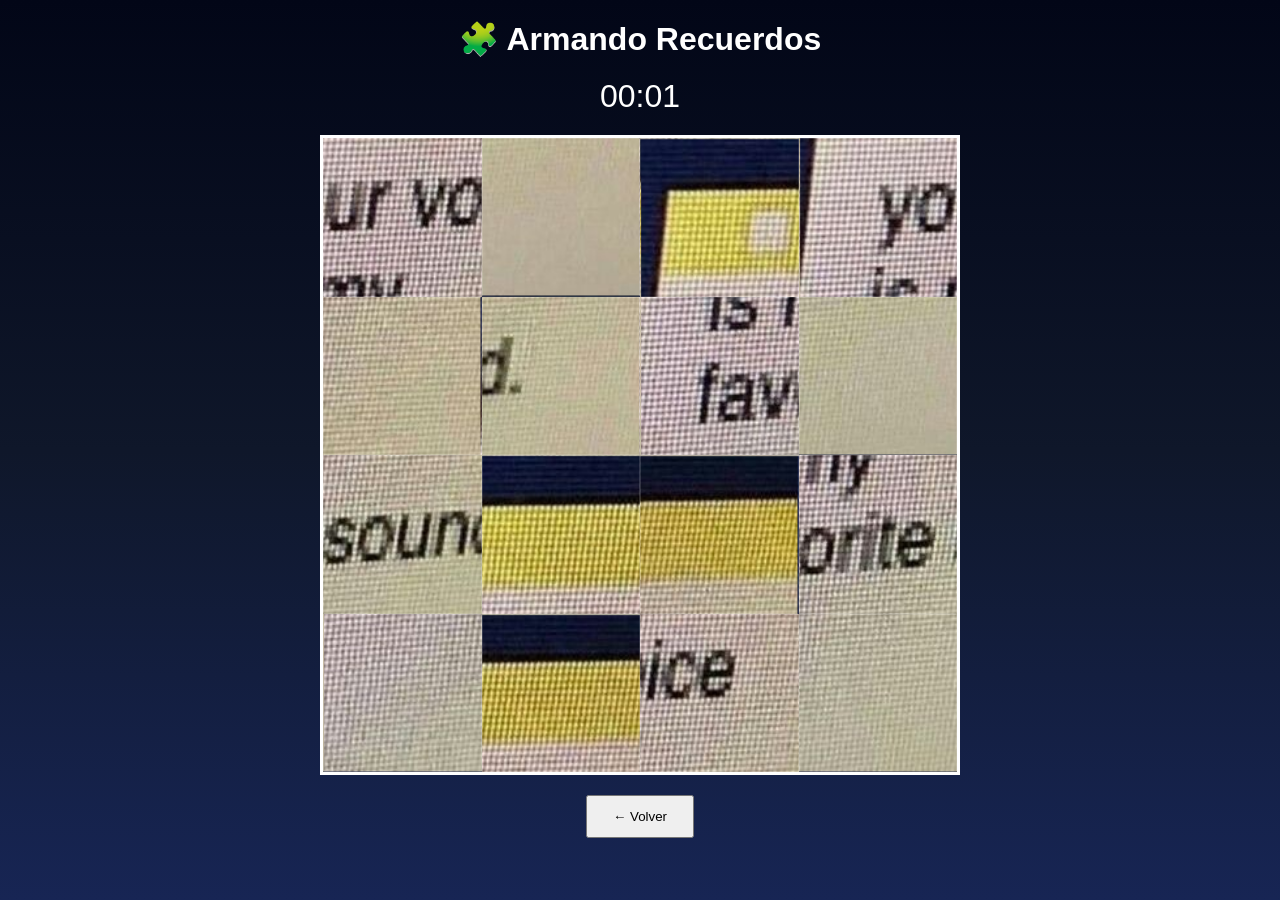
<file: memoria1.html>
<!DOCTYPE html>
<html lang="es">
<head>

<meta charset="UTF-8">
<meta name="viewport" content="width=device-width, initial-scale=1.0">

<title>Armando Recuerdos</title>

<link rel="stylesheet" href="style.css">

<style>

body{
    overflow:auto;
}

.contenedor{

    max-width:900px;

    margin:auto;

    padding:20px;

    text-align:center;

    color:white;
}

#cronometro{

    font-size:2rem;

    margin:20px 0;
}

#puzzle{

    width:min(90vw,640px);

    height:min(90vw,640px);

    margin:auto;

    display:grid;

    grid-template-columns:repeat(4,1fr);

    grid-template-rows:repeat(4,1fr);

    border:3px solid white;
}

.pieza{

    border:1px solid rgba(255,255,255,0.15);

    background-image:url("img/puzzle.jpg");

    background-size:400% 400%;

    cursor:pointer;
}

.seleccionada{

    outline:4px solid #ffd700;
}

button{

    margin-top:20px;

    padding:12px 25px;

    cursor:pointer;
}

</style>

</head>

<body>

<div class="contenedor">

    <h1>🧩 Armando Recuerdos</h1>

    <div id="cronometro">
        00:00
    </div>

    <div id="puzzle"></div>

    <button onclick="location.href='index.html'">
        ← Volver
    </button>

</div>

<script>

const puzzle =
document.getElementById("puzzle");

const piezas = [];

let seleccionada = null;

const total = 16;

let juegoTerminado = false;

/* CRONOMETRO */

let segundos = 0;

const cronometro =
document.getElementById("cronometro");

setInterval(()=>{

    segundos++;

    const min =
    Math.floor(segundos / 60);

    const seg =
    segundos % 60;

    cronometro.textContent =

    String(min).padStart(2,"0")
    + ":"
    +
    String(seg).padStart(2,"0");

},1000);

/* CREAR PIEZAS */

for(let fila=0; fila<4; fila++){

    for(let columna=0; columna<4; columna++){

        piezas.push({

            correcta:
            fila * 4 + columna,

            fila,
            columna

        });

    }

}

/* MEZCLAR */

for(let i=piezas.length-1;i>0;i--){

    const j =
    Math.floor(
    Math.random()*(i+1)
    );

    [piezas[i], piezas[j]] =
    [piezas[j], piezas[i]];
}

/* DIBUJAR */

function renderizar(){

    puzzle.innerHTML="";

    piezas.forEach((pieza,index)=>{

        const div =
        document.createElement("div");

        div.classList.add("pieza");

        if(seleccionada===index){

            div.classList.add(
            "seleccionada"
            );
        }

        div.style.backgroundPosition =

        `${pieza.columna * 100 / 3}% ${pieza.fila * 100 / 3}%`;

        div.addEventListener("click",()=>{

        if(juegoTerminado) return;

        if(seleccionada===null){

         seleccionada=index;

        renderizar();

        return;
    }

    [piezas[seleccionada],
    piezas[index]]

    =

    [piezas[index],
    piezas[seleccionada]];

    seleccionada=null;

    renderizar();

    verificarVictoria();

});

        puzzle.appendChild(div);

    });

}

function verificarVictoria(){

    for(let i=0;i<piezas.length;i++){

        if(piezas[i].correcta !== i){

            return;
        }

    }

    juegoTerminado = true;

    mostrarPantallaFinal();

}

function mostrarPantallaFinal(){

    document.body.innerHTML = `

    <div style="
    min-height:100vh;
    display:flex;
    flex-direction:column;
    justify-content:center;
    align-items:center;
    text-align:center;
    color:white;
    padding:30px;
    ">

        <h1>
        Muy bien amorcito ❤️
        </h1>

        <p>
        Terminaste el rompecabezas en:
        ${cronometro.textContent}
        </p>

        <h2>
        ¿Quieres ver lo que sigue?
        </h2>

        <div style="margin-top:20px;">

            <button
            onclick="mostrarMensaje()"
            style="
            padding:12px 25px;
            margin:10px;
            ">

            Sí

            </button>

            <button
            onclick="location.href='index.html'"
            style="
            padding:12px 25px;
            margin:10px;
            ">

            No

            </button>

        </div>

    </div>

    `;

}

function mostrarMensaje(){

    document.body.innerHTML = `

    <div style="
    min-height:100vh;
    display:flex;
    flex-direction:column;
    justify-content:center;
    align-items:center;
    text-align:center;
    color:white;
    padding:30px;
    ">

        <h1>
        ✨ Mensaje Especial ✨
        </h1>

        <p style="
        max-width:700px;
        margin-top:20px;
        line-height:1.8;
        ">

        Oli mi amor, hice este detalle porque la pagina inicial me la borraron, y porque bueno, creo que por este medio puedo darle un mejor acabado, no? Espero te guste tanto como a mi hacer esto, y no amor, aun no está acabado, voy a demorar mucho pero sabes lo impaciente que soy jsjsjs, te amo mucho, muak.

        </p>

        <img
        src="img/final1.jpg"
        style="
        width:300px;
        max-width:90%;
        border-radius:15px;
        margin-top:30px;
        ">

        <button
        onclick="location.href='index.html'"
        style="
        margin-top:30px;
        padding:12px 25px;
        ">

        Volver

        </button>

    </div>

    `;

}

renderizar();

</script>

</body>
</html>
</file>
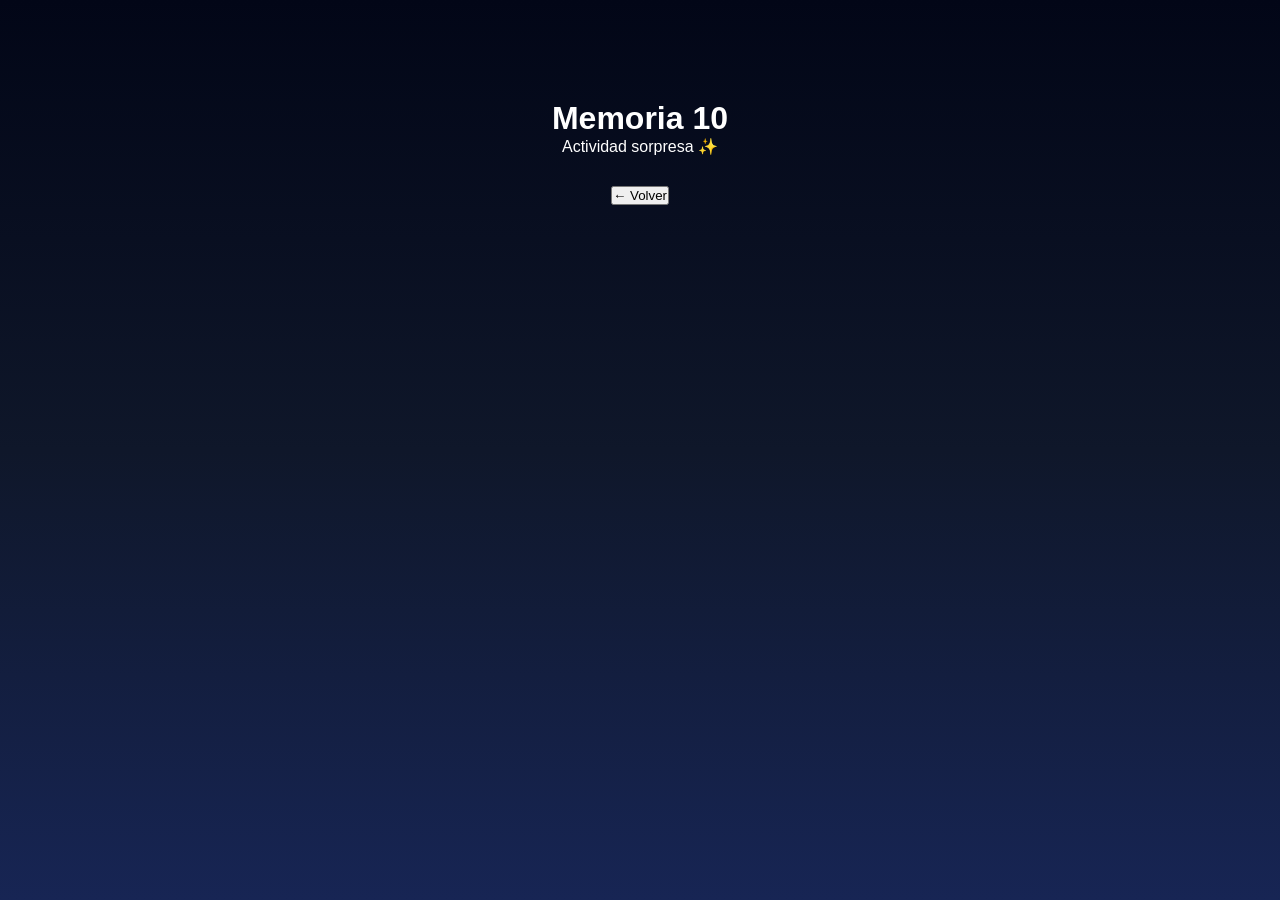
<file: memoria10.html>
<div class="memoria" onclick="location.href='memoria10.html'"></div>
<!DOCTYPE html>
<html lang="es">
<head>
<meta charset="UTF-8">
<meta name="viewport" content="width=device-width, initial-scale=1.0">
<title>Memoria 10</title>
<link rel="stylesheet" href="style.css">
</head>

<body>

<h1 style="color:white;text-align:center;margin-top:100px;">
Memoria 10
</h1>

<p style="color:white;text-align:center;">
Actividad sorpresa ✨
</p>

<div style="text-align:center;margin-top:30px;">
<button onclick="location.href='index.html'">
← Volver
</button>
</div>

</body>
</html>
</file>
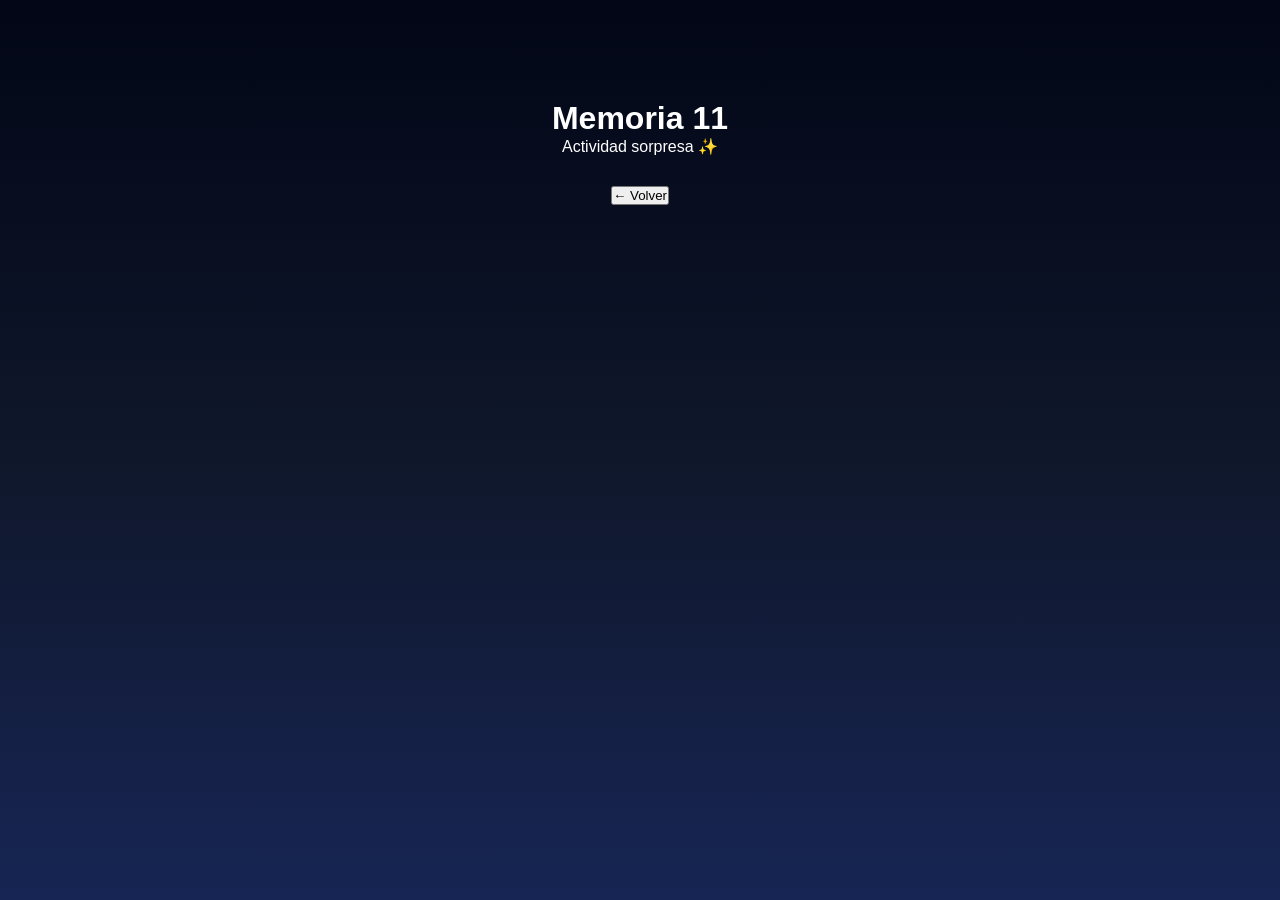
<file: memoria11.html>
<div class="memoria" onclick="location.href='memoria11.html'"></div>
<!DOCTYPE html>
<html lang="es">
<head>
<meta charset="UTF-8">
<meta name="viewport" content="width=device-width, initial-scale=1.0">
<title>Memoria 11</title>
<link rel="stylesheet" href="style.css">
</head>

<body>

<h1 style="color:white;text-align:center;margin-top:100px;">
Memoria 11
</h1>

<p style="color:white;text-align:center;">
Actividad sorpresa ✨
</p>

<div style="text-align:center;margin-top:30px;">
<button onclick="location.href='index.html'">
← Volver
</button>
</div>

</body>
</html>
</file>
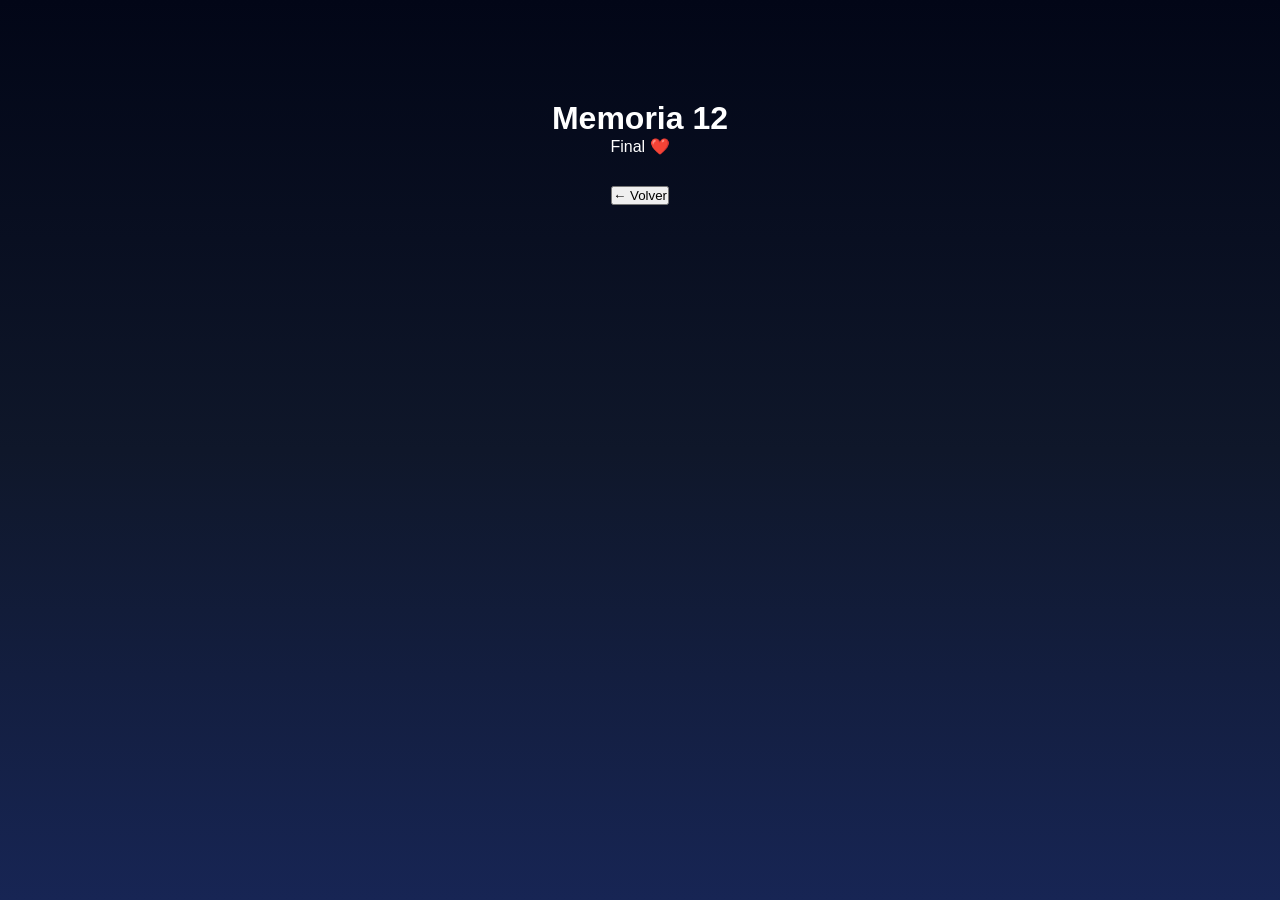
<file: memoria12.html>
<div class="memoria" onclick="location.href='memoria12.html'"></div>
<!DOCTYPE html>
<html lang="es">
<head>
<meta charset="UTF-8">
<meta name="viewport" content="width=device-width, initial-scale=1.0">
<title>Memoria 12</title>
<link rel="stylesheet" href="style.css">
</head>

<body>

<h1 style="color:white;text-align:center;margin-top:100px;">
Memoria 12
</h1>

<p style="color:white;text-align:center;">
Final ❤️
</p>

<div style="text-align:center;margin-top:30px;">
<button onclick="location.href='index.html'">
← Volver
</button>
</div>

</body>
</html>
</file>
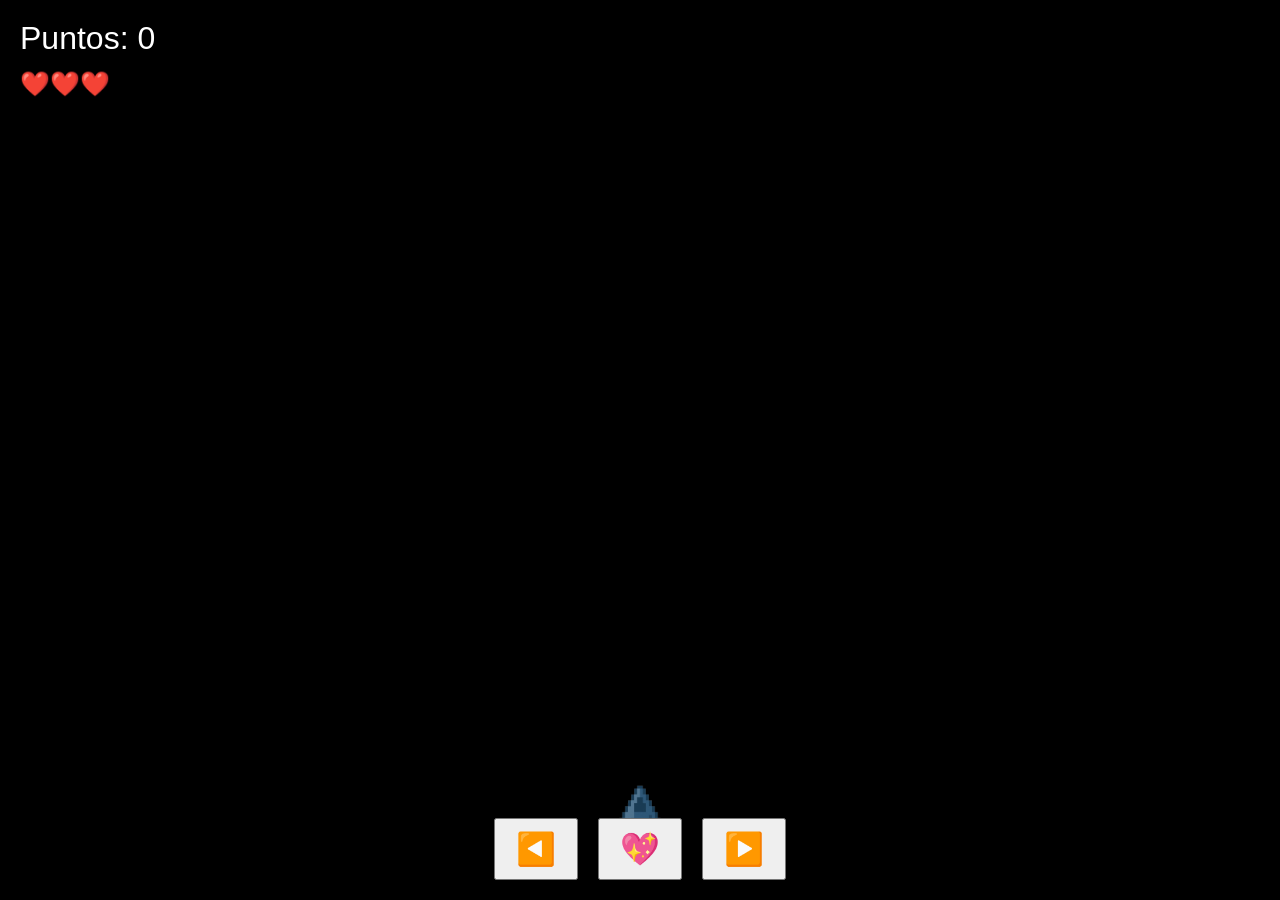
<file: memoria2.html>
<!DOCTYPE html>
<html lang="es">
<head>
<meta charset="UTF-8">
<meta name="viewport" content="width=device-width, initial-scale=1.0">
<title>Memoria 2</title>

<style>

body{
    margin:0;
    overflow:hidden;
    background:black;
    font-family:Arial, sans-serif;
}

#game{
    position:relative;
    width:100vw;
    height:100vh;
    overflow:hidden;
}

#score{
    position:absolute;
    top:20px;
    left:20px;
    color:white;
    font-size:2rem;
    z-index:100;
}

#vidasUI{
    position:absolute;
    top:70px;
    left:20px;
    color:white;
    font-size:1.5rem;
    z-index:100;
}

#avion{
    position:absolute;
    width:90px;
    bottom:40px;
    left:50%;
    transform:translateX(-50%);
}

.enemigo{
    position:absolute;
    width:70px;
    height:70px;
    object-fit:contain;
}

.disparo{
    position:absolute;
    width:8px;
    height:25px;
    border-radius:10px;
    background:white;
}

#controles{
    position:absolute;
    bottom:20px;
    left:50%;
    transform:translateX(-50%);
    display:flex;
    gap:20px;
    z-index:100;
}

#controles button{
    font-size:2rem;
    padding:10px 20px;
}

/* BOSS */
#bossBar{
    display:none;
    position:absolute;
    top:70px;
    left:50%;
    transform:translateX(-50%);
    width:300px;
    height:25px;
    background:#333;
    border-radius:20px;
    overflow:hidden;
    z-index:100;
}

#bossVida{
    width:100%;
    height:100%;
    background:red;
}

.boss{
    position:absolute;
    width:180px;
    top:40px;
    transition:all 0.8s ease;
}

/* MENU */
#menuFinal{
    position:absolute;
    inset:0;
    display:none;
    justify-content:center;
    align-items:center;
    flex-direction:column;
    background:rgba(0,0,0,0.85);
    z-index:999;
    color:white;
    gap:15px;
}

.menuBtn{
    padding:15px 30px;
    font-size:1.3rem;
    border:none;
    border-radius:12px;
    cursor:pointer;
}

#textoFinal{
    opacity:0;
    transition:1s;
    max-width:600px;
    text-align:center;
}

</style>

</head>

<body>

<div id="game">

    <div id="score">Puntos: 0</div>
    <div id="vidasUI">❤️❤️❤️</div>

    <div id="bossBar">
        <div id="bossVida"></div>
    </div>

    <img src="img/avion.png" id="avion">

    <div id="controles">
        <button id="izquierda">◀️</button>
        <button id="disparar">💖</button>
        <button id="derecha">▶️</button>
    </div>

    <div id="menuFinal">
        <button class="menuBtn" id="btnContinuar">Continuar</button>
        <button class="menuBtn" id="btnReiniciar">Reiniciar</button>
        <div id="textoFinal">Holi mi amor, ¿cómo estás? 🌟 Esta un poco curioso estar haciendo esto cuando apenas aprendi este lenguaje de programación jeje. Pero bueno, en esta parte te quiero recordarte lo bonito que fue la vez que te ví por 2da vez, exactamente cuando decidiste ir a la pre uñac. Me alegró mucho el hecho de que no te hayas rendido, y más el poder verte, ocmo ya sabrás, me gustaste desde antes de verte. Evidentemente, sin ser obvio, me enamoraste cuando te fui a recoger en la universidad.</div>
    </div>

</div>

<script>

const game = document.getElementById("game");
const avion = document.getElementById("avion");
const scoreText = document.getElementById("score");
const vidasUI = document.getElementById("vidasUI");

let puntos = 0;
let posicion = window.innerWidth / 2;

let disparos = [];
let enemigos = [];

let vidas = 3;
let gameOver = false;

let boss = null;
let bossActivo = false;
let vidaBoss = 50;

let bossX = window.innerWidth / 2;
let bossDir = 1;

/* VIDAS */
function actualizarVidas(){
    vidasUI.textContent = "❤️".repeat(vidas);
}

/* SCORE */
function actualizarScore(){
    scoreText.textContent = "Puntos: " + puntos;

    if(puntos >= 1000 && !bossActivo){
        crearBoss();
    }
}

/* MOVIMIENTO AVION */
function mover(){
    avion.style.left = posicion + "px";
}

/* CONTROLES */
document.getElementById("izquierda").onclick = ()=>{
    posicion -= 40;
    if(posicion < 50) posicion = 50;
    mover();
};

document.addEventListener("keydown",(e)=>{

    if(gameOver) return;

    if(e.key === "a" || e.key === "A"){
        posicion -= 40;
        if(posicion < 50) posicion = 50;
        mover();
    }

    if(e.key === "d" || e.key === "D"){
        posicion += 40;
        if(posicion > window.innerWidth - 50)
            posicion = window.innerWidth - 50;

        mover();
    }

    if(e.code === "Space"){
        crearDisparo();
    }
});

document.getElementById("derecha").onclick = ()=>{
    posicion += 40;
    if(posicion > window.innerWidth - 50)
        posicion = window.innerWidth - 50;
    mover();
};

/* DISPARO */
document.getElementById("disparar").onclick = crearDisparo;

function crearDisparo(){
    const d = document.createElement("div");
    d.className = "disparo";

    d.style.left = posicion + "px";
    d.style.bottom = "120px";

    game.appendChild(d);
    disparos.push(d);
}

/* ENEMIGOS */
function crearEnemigo(){

    if(gameOver) return;

    const e = document.createElement("img");
    e.src = "img/enemigo.png";
    e.className = "enemigo";

    e.style.left = Math.random() * (window.innerWidth - 80) + "px";
    e.style.top = "-80px";

    game.appendChild(e);
    enemigos.push(e);
}

setInterval(crearEnemigo, 1200);

/* BOSS */
function crearBoss(){

    bossActivo = true;
    vidaBoss = 100;

    document.getElementById("bossBar").style.display = "block";

    boss = document.createElement("img");
    boss.src = "img/boss.png";
    boss.className = "boss";

    boss.style.left = "-200px";
    game.appendChild(boss);

    setTimeout(()=>{
        boss.style.left = (window.innerWidth/2 - 90) + "px";
    },100);
}

/* CONFETI */
function confeti(){

    for(let i=0;i<80;i++){

        const c = document.createElement("div");
        c.style.position="absolute";
        c.style.width="8px";
        c.style.height="8px";
        c.style.background=`hsl(${Math.random()*360},100%,50%)`;
        c.style.left=Math.random()*window.innerWidth+"px";
        c.style.top="-10px";

        game.appendChild(c);

        let y=0;

        const a=setInterval(()=>{
            y+=5;
            c.style.top=y+"px";

            if(y>window.innerHeight){
                c.remove();
                clearInterval(a);
            }
        },16);
    }
}

/* GAME OVER */
function gameOverScreen(){
    gameOver = true;

    document.body.innerHTML = `
    <div style="color:white;background:black;height:100vh;display:flex;flex-direction:column;justify-content:center;align-items:center;">
        <h1>☠️ Game Over</h1>
        <button onclick="location.reload()">Reiniciar</button>
    </div>`;
}

/* MENU FINAL */
const menuFinal = document.getElementById("menuFinal");
const textoFinal = document.getElementById("textoFinal");

document.getElementById("btnContinuar").onclick = ()=>{
    textoFinal.style.opacity = 1;
};

document.getElementById("btnReiniciar").onclick = ()=>{
    location.reload();
};

/* LOOP */
function loop(){

    if(gameOver) return;

    /* DISPAROS */
    for(let i=disparos.length-1;i>=0;i--){

        const d=disparos[i];

        let y=parseInt(d.style.bottom||120);
        y+=12;
        d.style.bottom=y+"px";

        if(y>window.innerHeight){
            d.remove();
            disparos.splice(i,1);
        }
    }

    /* ENEMIGOS */
    for(let i=enemigos.length-1;i>=0;i--){

        const e=enemigos[i];

        let y=parseInt(e.style.top||-80);
        y+=2;
        e.style.top=y+"px";

        const rAvion = avion.getBoundingClientRect();
        const rE = e.getBoundingClientRect();

        if(
            rE.left < rAvion.right &&
            rE.right > rAvion.left &&
            rE.top < rAvion.bottom &&
            rE.bottom > rAvion.top
        ){
            e.remove();
            enemigos.splice(i,1);

            vidas--;
            actualizarVidas();

            if(vidas<=0){
                gameOverScreen();
                return;
            }
        }

        for(let j=disparos.length-1;j>=0;j--){

            const d=disparos[j];

            const r1=d.getBoundingClientRect();

            if(
                r1.left < rE.right &&
                r1.right > rE.left &&
                r1.top < rE.bottom &&
                r1.bottom > rE.top
            ){
                e.remove();
                d.remove();

                enemigos.splice(i,1);
                disparos.splice(j,1);

                puntos+=100;
                actualizarScore();
            }
        }
    }

    /* BOSS */
    if(bossActivo && boss){

        bossX += 4 * bossDir;

        if(bossX > window.innerWidth-200 || bossX<0){
            bossDir *= -1;
        }

        boss.style.left = bossX+"px";

        for(let i=disparos.length-1;i>=0;i--){

            const d=disparos[i];

            const r1=d.getBoundingClientRect();
            const rB=boss.getBoundingClientRect();

            if(
                r1.left < rB.right &&
                r1.right > rB.left &&
                r1.top < rB.bottom &&
                r1.bottom > rB.top
            ){
                d.remove();
                disparos.splice(i,1);

                vidaBoss--;
                document.getElementById("bossVida").style.width=vidaBoss+"%";

                if(vidaBoss<=0){

                    confeti();

                    setTimeout(()=>{
                        boss.remove();
                        menuFinal.style.display="flex";
                    },2000);
                }
            }
        }
    }

    requestAnimationFrame(loop);
}

actualizarVidas();
loop();

</script>

</body>
</html>
</file>
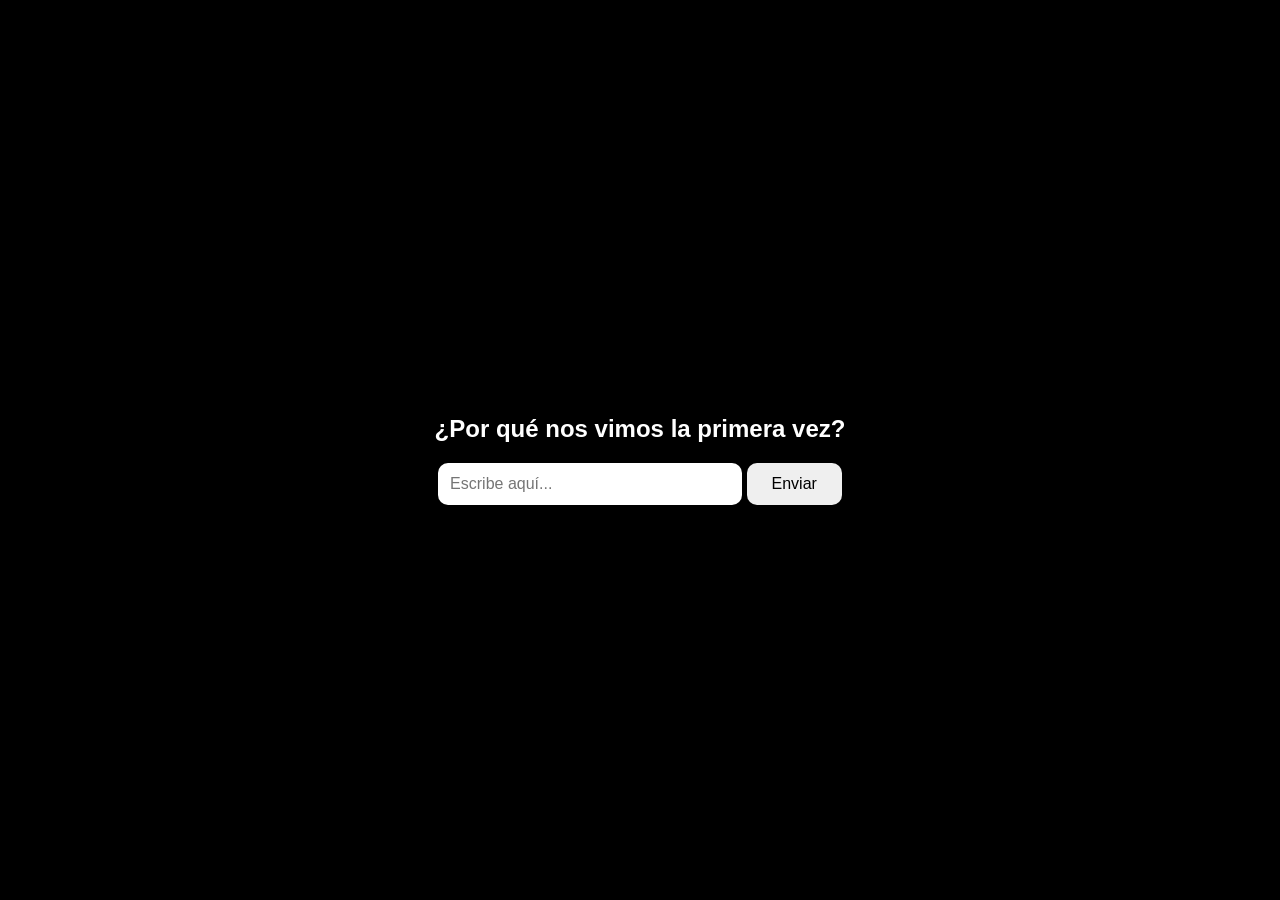
<file: memoria3.html>
<!DOCTYPE html>
<html lang="es">
<head>
<meta charset="UTF-8">
<meta name="viewport" content="width=device-width, initial-scale=1.0">
<title>Memoria 3</title>

<style>

body{
    margin:0;
    height:100vh;
    background:black;
    display:flex;
    justify-content:center;
    align-items:center;
    font-family:Arial;
    color:white;
}

/* CONTENEDOR */
#narrativa{
    text-align:center;
    display:flex;
    flex-direction:column;
    gap:15px;
    align-items:center;
}

/* INPUT */
input{
    padding:12px;
    width:280px;
    border-radius:10px;
    border:none;
    outline:none;
    font-size:1rem;
}

/* BOTÓN */
button{
    padding:12px 25px;
    border:none;
    border-radius:10px;
    cursor:pointer;
    font-size:1rem;
    transition:0.3s;
}

button:hover{
    transform:scale(1.05);
}

/* TEXTO FINAL */
#final{
    display:none;
    opacity:0;
    transition:2s ease;
    max-width:600px;
    line-height:1.6;
    font-size:1.3rem;
}

/* OPCIONES FINALES */
#finalOpciones{
    display:none;
    opacity:0;
    margin-top:20px;
    gap:15px;
    transition:opacity 1.5s ease;
}

#finalOpciones button{
    margin:5px;
}

</style>

</head>

<body>

<div id="narrativa">

    <div id="pregunta">
        <h2>¿Por qué nos vimos la primera vez?</h2>

        <input type="text" id="respuesta" placeholder="Escribe aquí...">

        <button id="enviar">Enviar</button>
    </div>

    <div id="final">
        La pregunta no tiene respuesta correcta, solo queria que pensaras en como empezó nuestra relacion, bueno, cuando comenzamos a hablar porque segun tu, yo ya te gustaba de antes. Te quiero mucho, y amorcito, eres una persona maravillosa, recuerdo como desde la vez que postulaste a admision supe que te queria conocer mas, y como fue que un dia, sin yo verlo venir, ya eras mi centro de los dias jeje.
    </div>

    <div id="finalOpciones">
        <button id="regresar">Regresar</button>
        <button id="salir">Salir</button>
    </div>

</div>

<script>

const btn = document.getElementById("enviar");
const pregunta = document.getElementById("pregunta");
const final = document.getElementById("final");
const opciones = document.getElementById("finalOpciones");

btn.addEventListener("click", ()=>{

    pregunta.style.opacity = "0";

    setTimeout(()=>{

        pregunta.style.display = "none";

        final.style.display = "block";

        setTimeout(()=>{
            final.style.opacity = "1";
        },100);

        // después del texto aparecen opciones
        setTimeout(()=>{

            opciones.style.display = "flex";

            setTimeout(()=>{
                opciones.style.opacity = "1";
            },100);

        },2500);

    },600);

});

/* BOTONES */
document.getElementById("regresar").addEventListener("click",()=>{
    window.location.href = "index.html#pantallaMemorias";
});

document.getElementById("salir").addEventListener("click",()=>{
    window.location.href = "index.html";
});

</script>

</body>
</html>
</file>
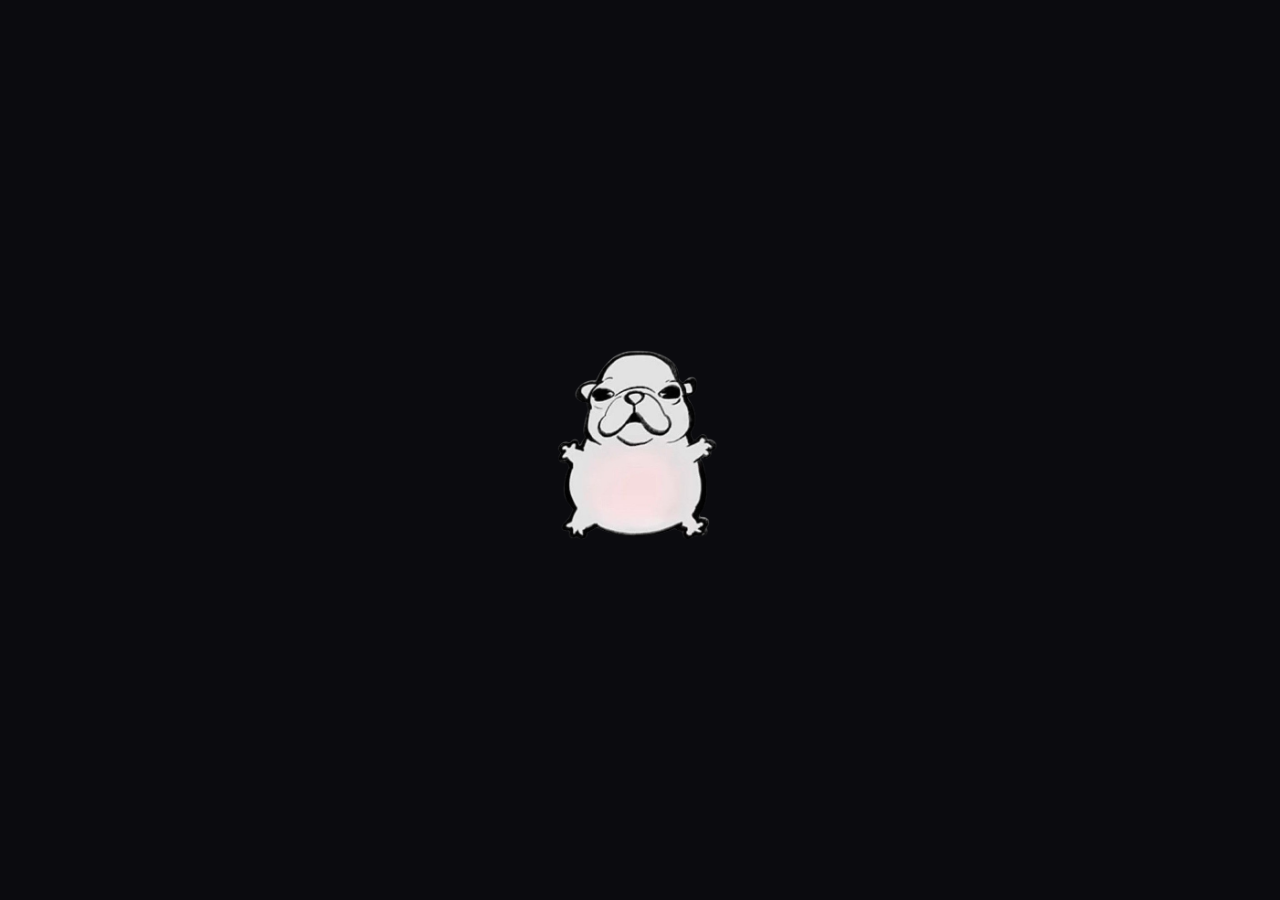
<file: memoria4.html>
<!DOCTYPE html>
<html lang="es">
<head>
<meta charset="UTF-8">
<meta name="viewport" content="width=device-width, initial-scale=1.0">
<title>Memoria 4</title>

<style>

body{
    margin:0;
    height:100vh;
    background:#0b0b0f;
    display:flex;
    justify-content:center;
    align-items:center;
    font-family:Arial;
    overflow:hidden;
    color:white;
}

/* PERRITO */
#perrito{
    width:180px;
    cursor:pointer;
    transition:0.2s;
}

/* TEXTO */
#texto{
    position:absolute;
    top:18%;
    text-align:center;
    max-width:650px;
    font-size:1.2rem;
    opacity:0;
    transition:1.5s;
    line-height:1.6;
}

/* BOTONES FINAL */
#opciones{
    position:absolute;
    bottom:10%;
    display:flex;
    gap:15px;
    opacity:0;
    transition:1.5s;
}

.btn{
    padding:12px 20px;
    border:none;
    border-radius:12px;
    cursor:pointer;
    font-size:1rem;
    background:#ffffff15;
    color:white;
    backdrop-filter:blur(10px);
    transition:0.3s;
}

.btn:hover{
    transform:scale(1.08);
    background:#ffffff25;
}

/* MINI PERRITOS */
.mini{
    position:absolute;
    width:60px;
    animation:flotar 2s ease-out forwards;
}

@keyframes flotar{
    0%{
        transform:scale(0.5);
        opacity:1;
    }
    100%{
        transform:translateY(-200px) scale(1);
        opacity:0;
    }
}

</style>

</head>

<body>

<div id="texto">
    Amorcitooo, oliii, Aquí quiero hacer enfasis en algo... recuerdas la vez que te pedi si querias ser mi enamorada? se que no fue como tu consideras correcto, pero recuerdas el momento? o cuando salimos de tu 3er examen de la pre? me gustaria volver a salir contigo a esas horas, al mismo lugar, y sobre todo, me gustaria volver a estar contigo. No importa el momento que leas esto, asi estemos peleados o juntos, siempre querre estar contigo jeje.
</div>

<div id="opciones">
    <button class="btn" onclick="location.href='index.html#pantallaMemorias'">Regresar</button>
    <button class="btn" onclick="location.href='index.html'">Cerrar</button>
</div>

<img src="img/boss.png" id="perrito">

<script>

const perrito = document.getElementById("perrito");
const texto = document.getElementById("texto");
const opciones = document.getElementById("opciones");

let clicks = 0;

perrito.addEventListener("click",()=>{

    clicks++;

    perrito.style.transform = "scale(0.9)";
    setTimeout(()=>perrito.style.transform="scale(1)",100);

    if(clicks === 20){
        explotar();
    }
});

function explotar(){

    /* desaparecer perro */
    perrito.style.transition = "0.5s";
    perrito.style.transform = "scale(0)";
    perrito.style.opacity = "0";

    setTimeout(()=>{

        perrito.remove();

        /* mini perritos */
        for(let i=0;i<40;i++){

            const m = document.createElement("img");
            m.src = "img/boss.png";
            m.className = "mini";

            m.style.left = Math.random()*window.innerWidth + "px";
            m.style.top = Math.random()*window.innerHeight + "px";

            document.body.appendChild(m);

            setTimeout(()=>m.remove(),2500);
        }

        /* texto */
        setTimeout(()=>{
            texto.style.opacity = 1;
        },1200);

        /* opciones */
        setTimeout(()=>{
            opciones.style.opacity = 1;
        },2000);

    },500);
}

</script>

</body>
</html>
</file>
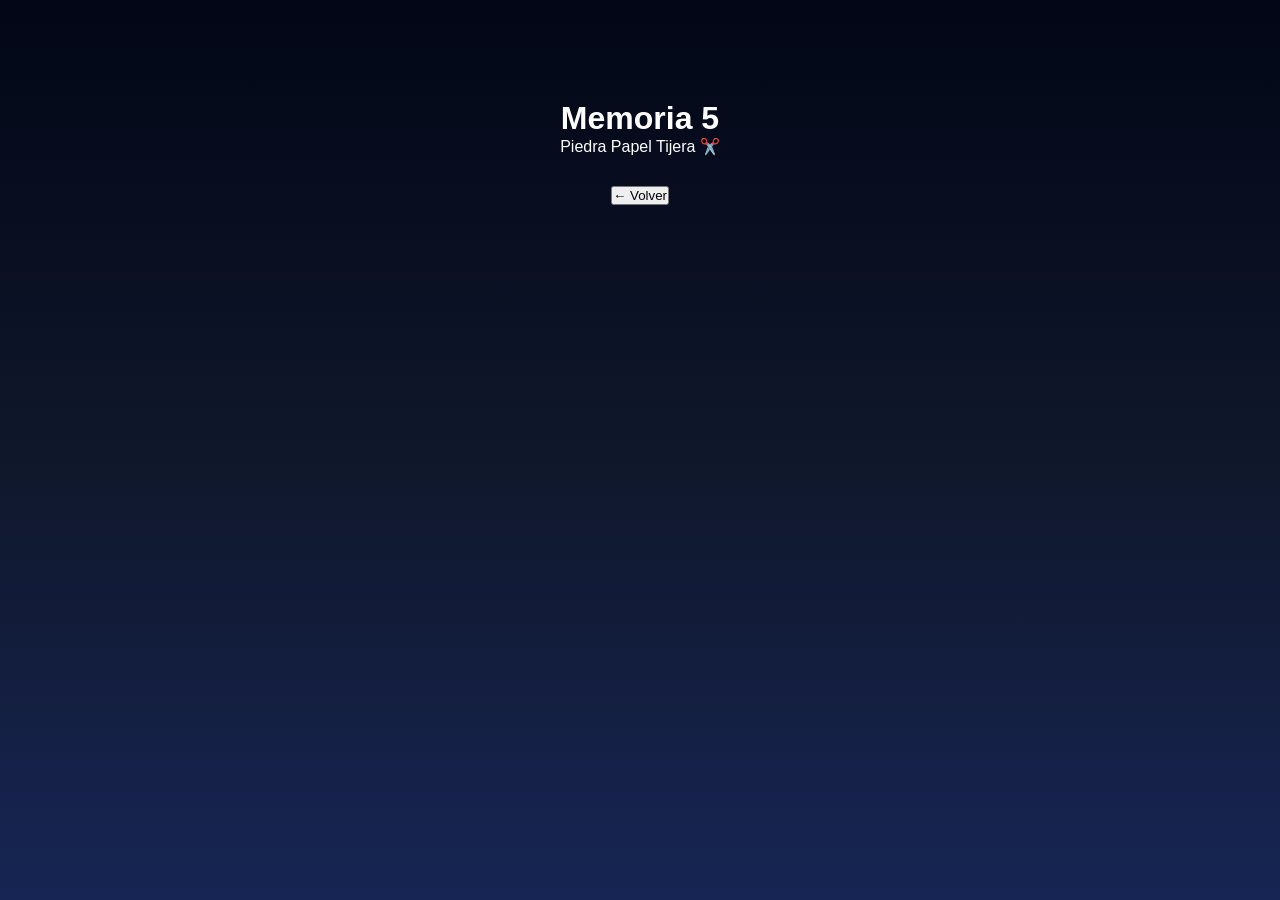
<file: memoria5.html>
<div class="memoria" onclick="location.href='memoria5.html'"></div>
<!DOCTYPE html>
<html lang="es">
<head>
<meta charset="UTF-8">
<meta name="viewport" content="width=device-width, initial-scale=1.0">
<title>Memoria 5</title>
<link rel="stylesheet" href="style.css">
</head>

<body>

<h1 style="color:white;text-align:center;margin-top:100px;">
Memoria 5
</h1>

<p style="color:white;text-align:center;">
Piedra Papel Tijera ✂️
</p>

<div style="text-align:center;margin-top:30px;">
<button onclick="location.href='index.html'">
← Volver
</button>
</div>

</body>
</html>
</file>
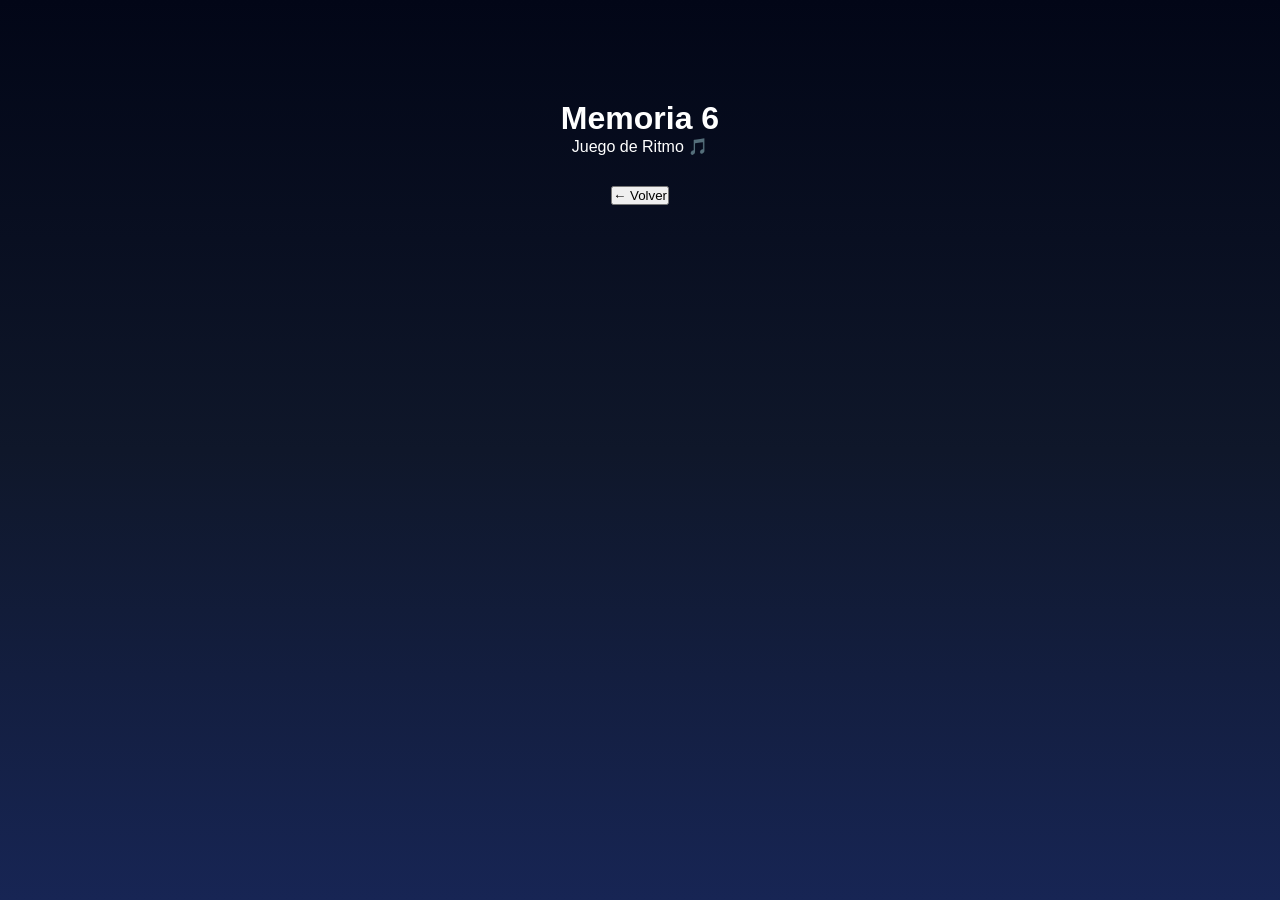
<file: memoria6.html>
<div class="memoria" onclick="location.href='memoria6.html'"></div>
<!DOCTYPE html>
<html lang="es">
<head>
<meta charset="UTF-8">
<meta name="viewport" content="width=device-width, initial-scale=1.0">
<title>Memoria 6</title>
<link rel="stylesheet" href="style.css">
</head>

<body>

<h1 style="color:white;text-align:center;margin-top:100px;">
Memoria 6
</h1>

<p style="color:white;text-align:center;">
Juego de Ritmo 🎵
</p>

<div style="text-align:center;margin-top:30px;">
<button onclick="location.href='index.html'">
← Volver
</button>
</div>

</body>
</html>
</file>
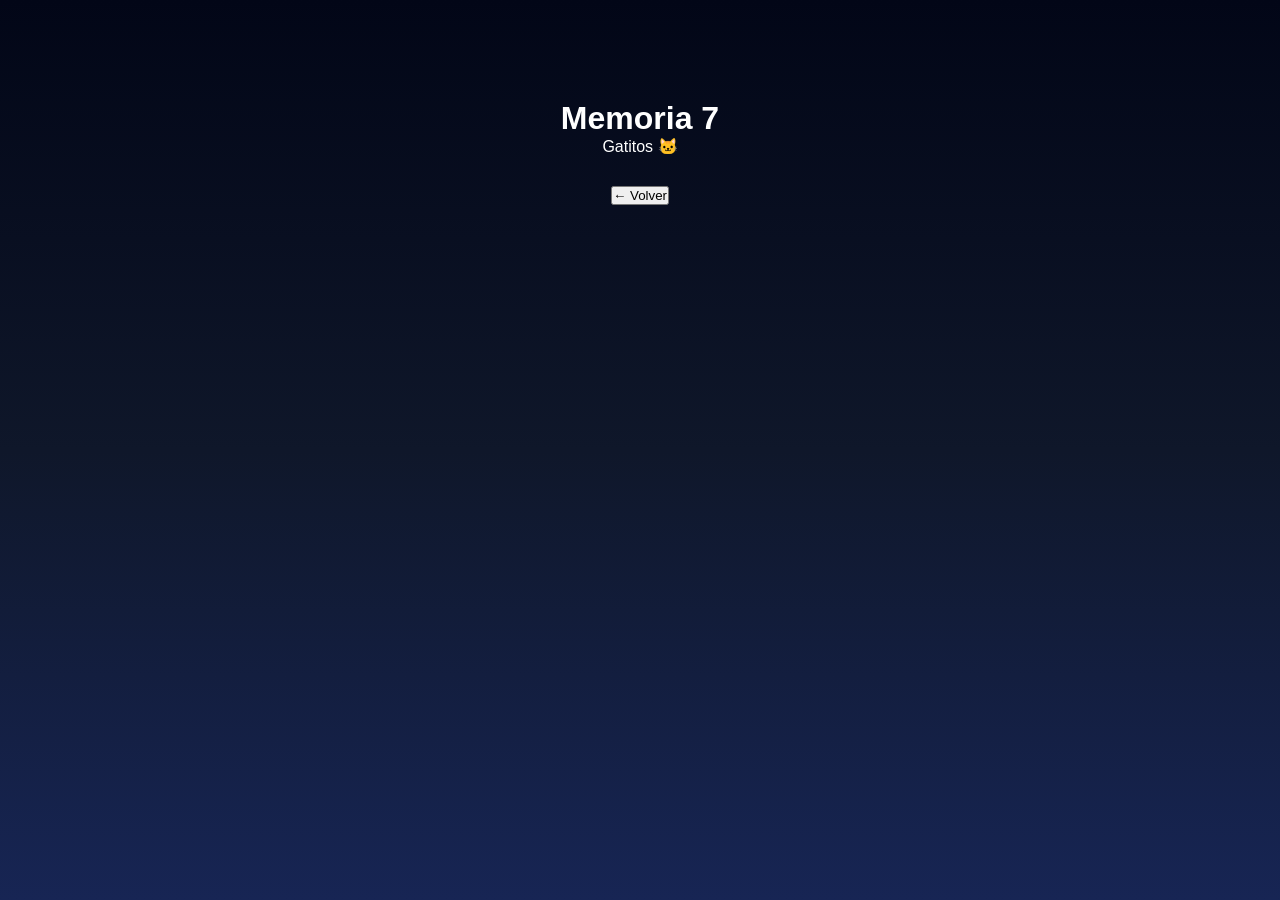
<file: memoria7.html>
<div class="memoria" onclick="location.href='memoria7.html'"></div>
<!DOCTYPE html>
<html lang="es">
<head>
<meta charset="UTF-8">
<meta name="viewport" content="width=device-width, initial-scale=1.0">
<title>Memoria 7</title>
<link rel="stylesheet" href="style.css">
</head>

<body>

<h1 style="color:white;text-align:center;margin-top:100px;">
Memoria 7
</h1>

<p style="color:white;text-align:center;">
Gatitos 🐱
</p>

<div style="text-align:center;margin-top:30px;">
<button onclick="location.href='index.html'">
← Volver
</button>
</div>

</body>
</html>
</file>
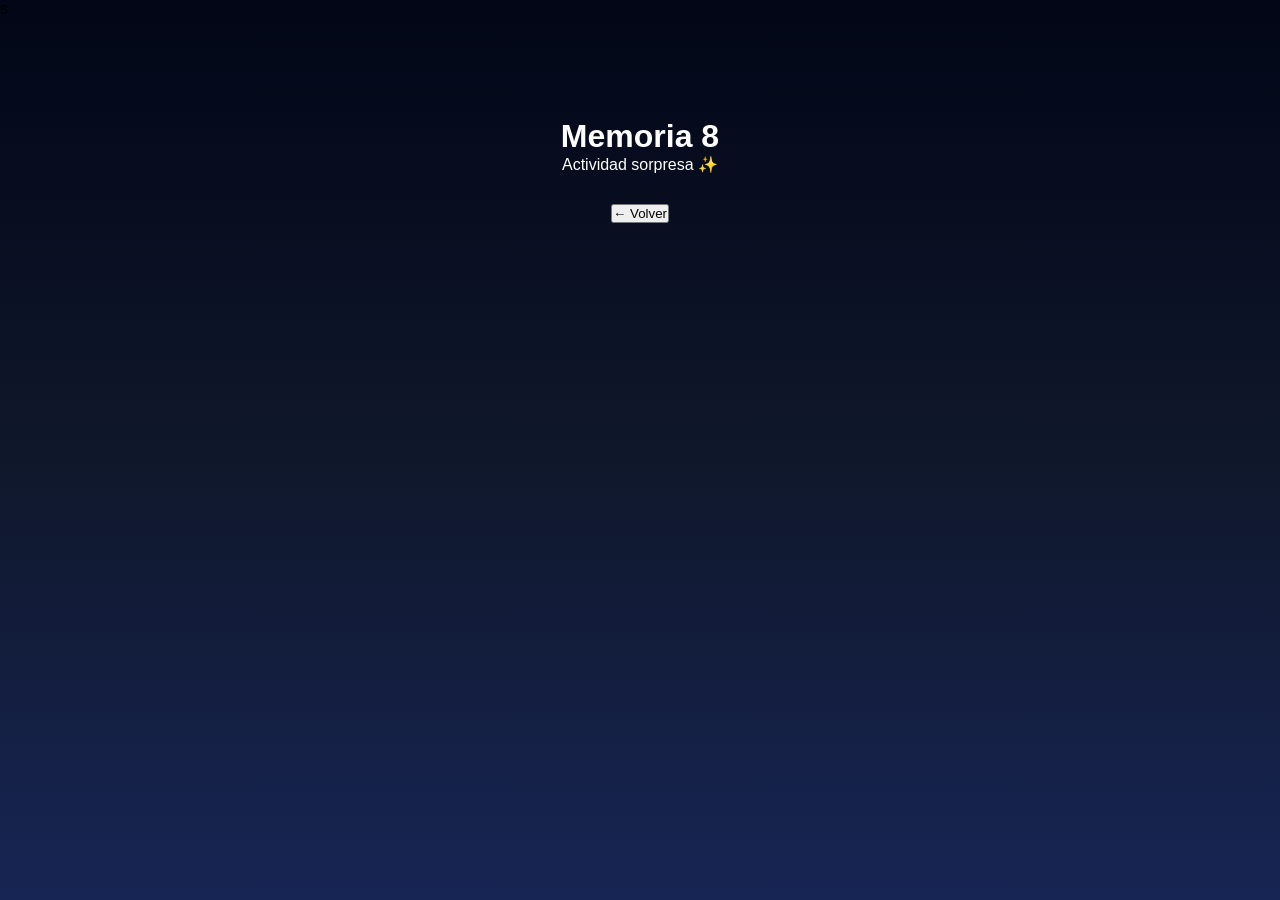
<file: memoria8.html>
<div class="memoria" onclick="location.href='memoria8.html'"></div>
<!DOCTYPE html>
<html lang="es">
<head>
<meta charset="UTF-8">
<meta name="viewport" content="width=device-width, initial-scale=1.0">
<title>Memoria 8</title>
<link rel="stylesheet" href="style.css">
</head>

<body>s

<h1 style="color:white;text-align:center;margin-top:100px;">
Memoria 8
</h1>

<p style="color:white;text-align:center;">
Actividad sorpresa ✨
</p>

<div style="text-align:center;margin-top:30px;">
<button onclick="location.href='index.html'">
← Volver
</button>
</div>

</body>
</html>
</file>
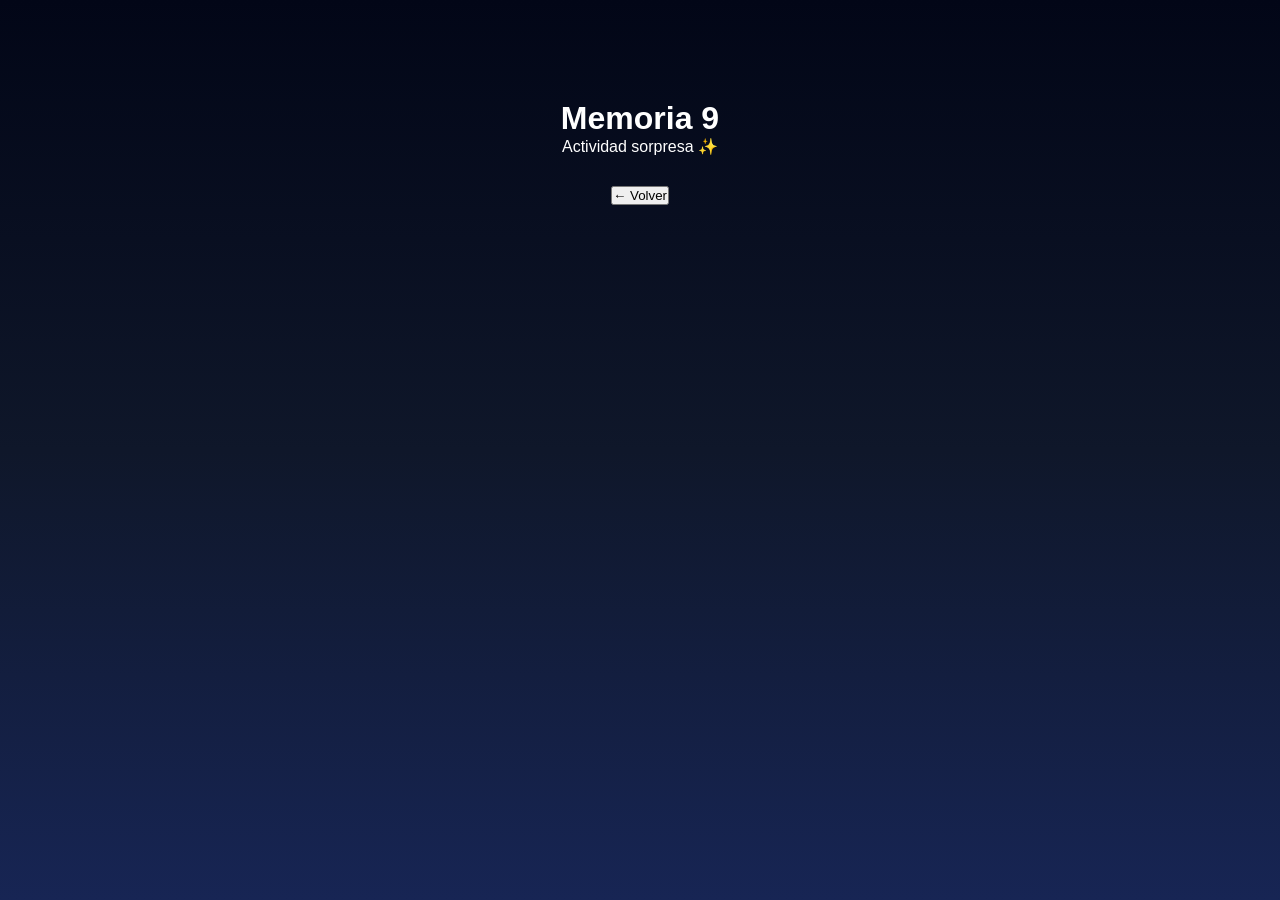
<file: memoria9.html>
<div class="memoria" onclick="location.href='memoria9.html'"></div>
<!DOCTYPE html>
<html lang="es">
<head>
<meta charset="UTF-8">
<meta name="viewport" content="width=device-width, initial-scale=1.0">
<title>Memoria 9</title>
<link rel="stylesheet" href="style.css">
</head>

<body>

<h1 style="color:white;text-align:center;margin-top:100px;">
Memoria 9
</h1>

<p style="color:white;text-align:center;">
Actividad sorpresa ✨
</p>

<div style="text-align:center;margin-top:30px;">
<button onclick="location.href='index.html'">
← Volver
</button>
</div>

</body>
</html>
</file>
<file: style.css>
*{
margin:0;
padding:0;
box-sizing:border-box;
}

body{

min-height:100vh;
overflow:hidden;

background:
linear-gradient(
to bottom,
#020617,
#0f172a,
#172554
);

font-family:Arial,sans-serif;
}

.stars{

position:fixed;
inset:0;
pointer-events:none;
}

.stars::before{

content:"";

position:absolute;

width:2px;
height:2px;

background:white;

box-shadow:
50px 100px white,
150px 200px white,
300px 50px white,
500px 250px white,
700px 150px white,
900px 300px white,
1100px 100px white,
1300px 200px white;

animation:twinkle 3s infinite alternate;
}

@keyframes twinkle{

from{
opacity:0.3;
}

to{
opacity:1;
}

}

.moon{

position:absolute;

top:80px;
right:120px;

width:100px;
height:100px;

border-radius:50%;

background:white;

box-shadow:0 0 30px white;
}

.planet{

position:absolute;

bottom:-60px;
right:-60px;

width:250px;
height:250px;

border-radius:50%;

background:
radial-gradient(
circle at 30% 30%,
#8ab4ff,
#274690
);
}

.container{

position:absolute;

left:15%;
top:50%;

transform:translateY(-50%);
}

.title{

font-size:4rem;

color:white;

margin-bottom:50px;

text-shadow:
0 0 10px white,
0 0 25px #8ab4ff;
}

.menu{

display:flex;
flex-direction:column;
gap:20px;
}

.option{

color:white;

cursor:pointer;

font-size:1.1rem;

transition:0.3s;
}

.option:hover{

transform:translateX(10px);

text-shadow:
0 0 10px white;
}

.pantalla-memorias{

display:none;

position:absolute;

inset:0;

padding:30px;

overflow-y:auto;
}

.titulo-memorias{

color:white;

text-align:center;

margin-bottom:30px;
}

.grid-memorias{

display:grid;

grid-template-columns:
repeat(auto-fit,minmax(180px,1fr));

gap:20px;
}

.memoria{

background:
rgba(255,255,255,0.08);

border-radius:15px;

overflow:hidden;

cursor:pointer;

transition:0.3s;
}

.memoria:hover{

transform:translateY(-5px);
}

.memoria img{

width:100%;

height:160px;

object-fit:cover;
}

.memoria h3{

color:white;

padding:10px;
}

.memoria p{

color:#d0d8ff;

padding:0 10px 15px;
}

@media(max-width:768px){

.title{
font-size:2.7rem;
}

.container{
left:10%;
}

.moon{
right:30px;
}
}
</file>
